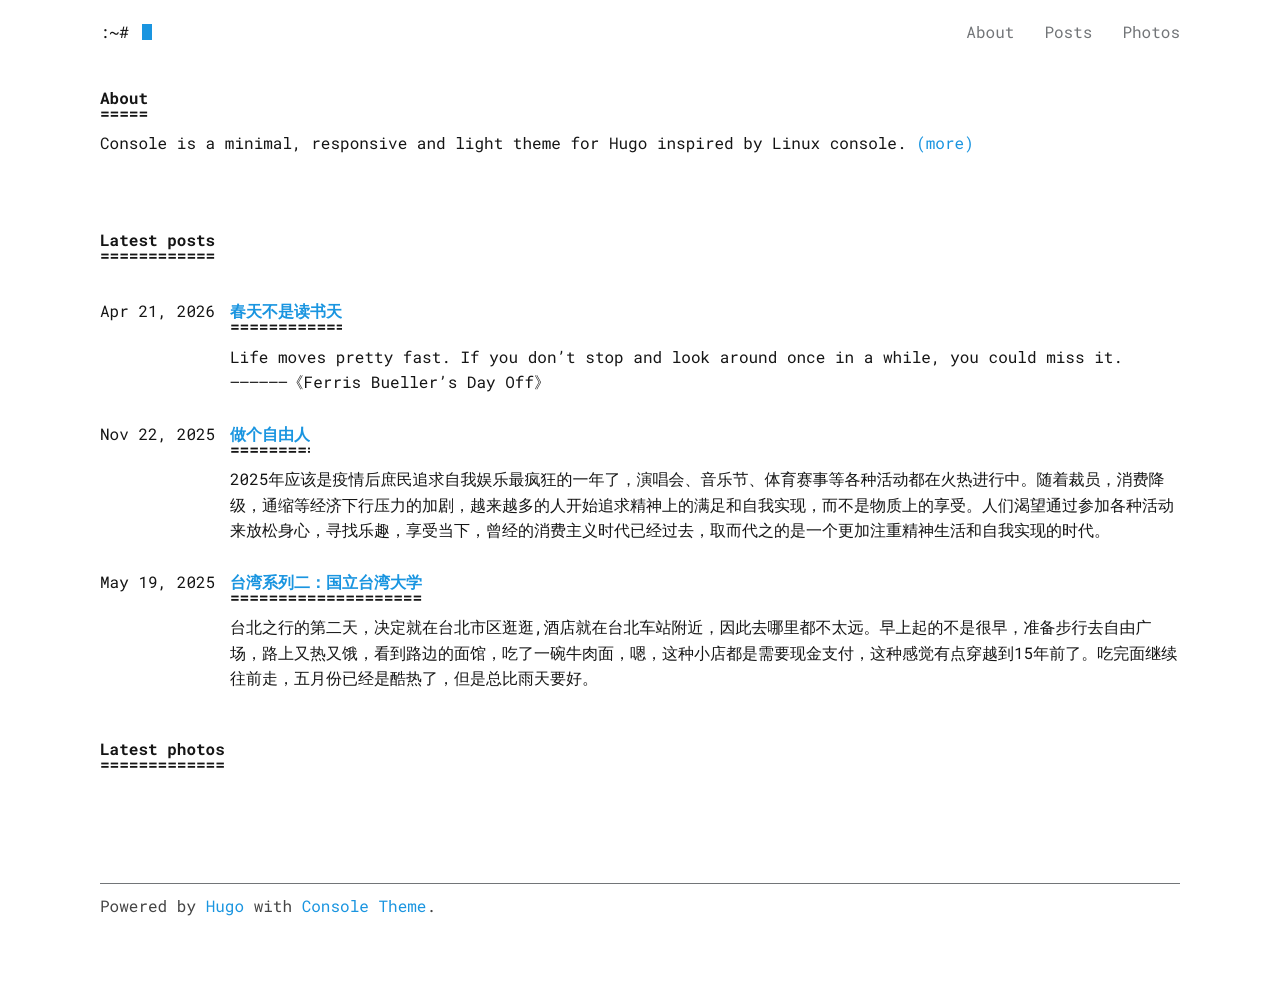
<file: index.html>
<!DOCTYPE html>
<html lang="en">
<head>
	<meta name="generator" content="Hugo 0.159.2">
    <meta charset="utf-8">
    <meta http-equiv="X-UA-Compatible" content="IE=edge">
    <title>/</title>
    <meta name="description" content="记录感受与思考">
    <meta name="viewport" content="width=device-width, initial-scale=1">
    <meta name="robots" content="all,follow">
    <meta name="googlebot" content="index,follow,snippet,archive">
    <link rel="stylesheet" href="https://yaguangtang.github.io/hugo-theme-console/css/terminal-0.7.4.min.css">
    <link rel="stylesheet" href="https://yaguangtang.github.io/hugo-theme-console/css/animate-4.1.1.min.css">
    <link rel="stylesheet" href="https://yaguangtang.github.io/hugo-theme-console/css/console.css">
    
      <!--[if lt IE 9]>
          <script src="https://oss.maxcdn.com/html5shiv/3.7.2/html5shiv.min.js"></script>
          <script src="https://oss.maxcdn.com/respond/1.4.2/respond.min.js"></script>
      <![endif]-->
       
      <link href="https://yaguangtang.github.io/index.xml" rel="alternate" type="application/rss+xml" title="" />
    <meta property="og:title" content="" />
<meta property="og:description" content="" />
<meta property="og:type" content="website" />
<meta property="og:url" content="https://yaguangtang.github.io/" />


<meta name="twitter:title" content=""/>
<meta name="twitter:description" content="记录感受与思考"/>

</head>
<body class="terminal">
    <div class="container">
        <div class="terminal-nav">
          <header class="terminal-logo">
            <div class="logo terminal-prompt">
              
              
              <a href="https://yaguangtang.github.io/" class="no-style "></a>:~# 
              </div></header>
          <nav class="terminal-menu">
            <ul vocab="https://schema.org/" typeof="BreadcrumbList">
                
                <li property="itemListElement" typeof="ListItem">
                    <a property="item" typeof="WebPage" href="https://yaguangtang.github.io/about/">
                    <span property="name">About</span></a>
                    <meta property="position" content="1" />
                </li>
                
                <li property="itemListElement" typeof="ListItem">
                    <a property="item" typeof="WebPage" href="https://yaguangtang.github.io/posts/">
                    <span property="name">Posts</span></a>
                    <meta property="position" content="2" />
                </li>
                
                <li property="itemListElement" typeof="ListItem">
                    <a property="item" typeof="WebPage" href="https://yaguangtang.github.io/photos/">
                    <span property="name">Photos</span></a>
                    <meta property="position" content="3" />
                </li>
                
            </ul>
          </nav>
        </div>
    </div>

    <div class="container animate-fade-up" >
        

<h1>About</h1>

<p>
Console is a minimal, responsive and light theme for Hugo inspired by Linux console.  <a href="about/">(more)</a>
</p>
<br/>

<h1>Latest posts</h1>

<div class="posts-list">

    
        <div class="post">
            <p>
                <div class="date">Apr 21, 2026</div>
                <h1><a href="https://yaguangtang.github.io/posts/spring_is_in_the_air/" title="春天不是读书天">春天不是读书天</a></h1>
                <p>Life moves pretty fast. If you don&rsquo;t stop and look around once in a while, you could miss it.<br>
——————《Ferris Bueller&rsquo;s Day Off》</p>
            </p>
        </div>    
    
        <div class="post">
            <p>
                <div class="date">Nov 22, 2025</div>
                <h1><a href="https://yaguangtang.github.io/posts/enjoy-freedom/" title="做个自由人">做个自由人</a></h1>
                <p>2025年应该是疫情后庶民追求自我娱乐最疯狂的一年了，演唱会、音乐节、体育赛事等各种活动都在火热进行中。随着裁员，消费降级，通缩等经济下行压力的加剧，越来越多的人开始追求精神上的满足和自我实现，而不是物质上的享受。人们渴望通过参加各种活动来放松身心，寻找乐趣，享受当下，曾经的消费主义时代已经过去，取而代之的是一个更加注重精神生活和自我实现的时代。</p>
            </p>
        </div>    
    
        <div class="post">
            <p>
                <div class="date">May 19, 2025</div>
                <h1><a href="https://yaguangtang.github.io/posts/taipei_series_2/" title="台湾系列二：国立台湾大学">台湾系列二：国立台湾大学</a></h1>
                <p>台北之行的第二天，决定就在台北市区逛逛,酒店就在台北车站附近，因此去哪里都不太远。早上起的不是很早，准备步行去自由广场，路上又热又饿，看到路边的面馆，吃了一碗牛肉面，嗯，这种小店都是需要现金支付，这种感觉有点穿越到15年前了。吃完面继续往前走，五月份已经是酷热了，但是总比雨天要好。</p>
            </p>
        </div>    
    

</div>

<h1>Latest photos</h1>

<div class="image-grid">

</div>


        <div class="footer">
    Powered by <a href="https://gohugo.io/">Hugo</a> with
    <a href="https://github.com/mrmierzejewski/hugo-theme-console/">Console Theme</a>. 
</div>

    </div>
  </body>
</html>
</file>
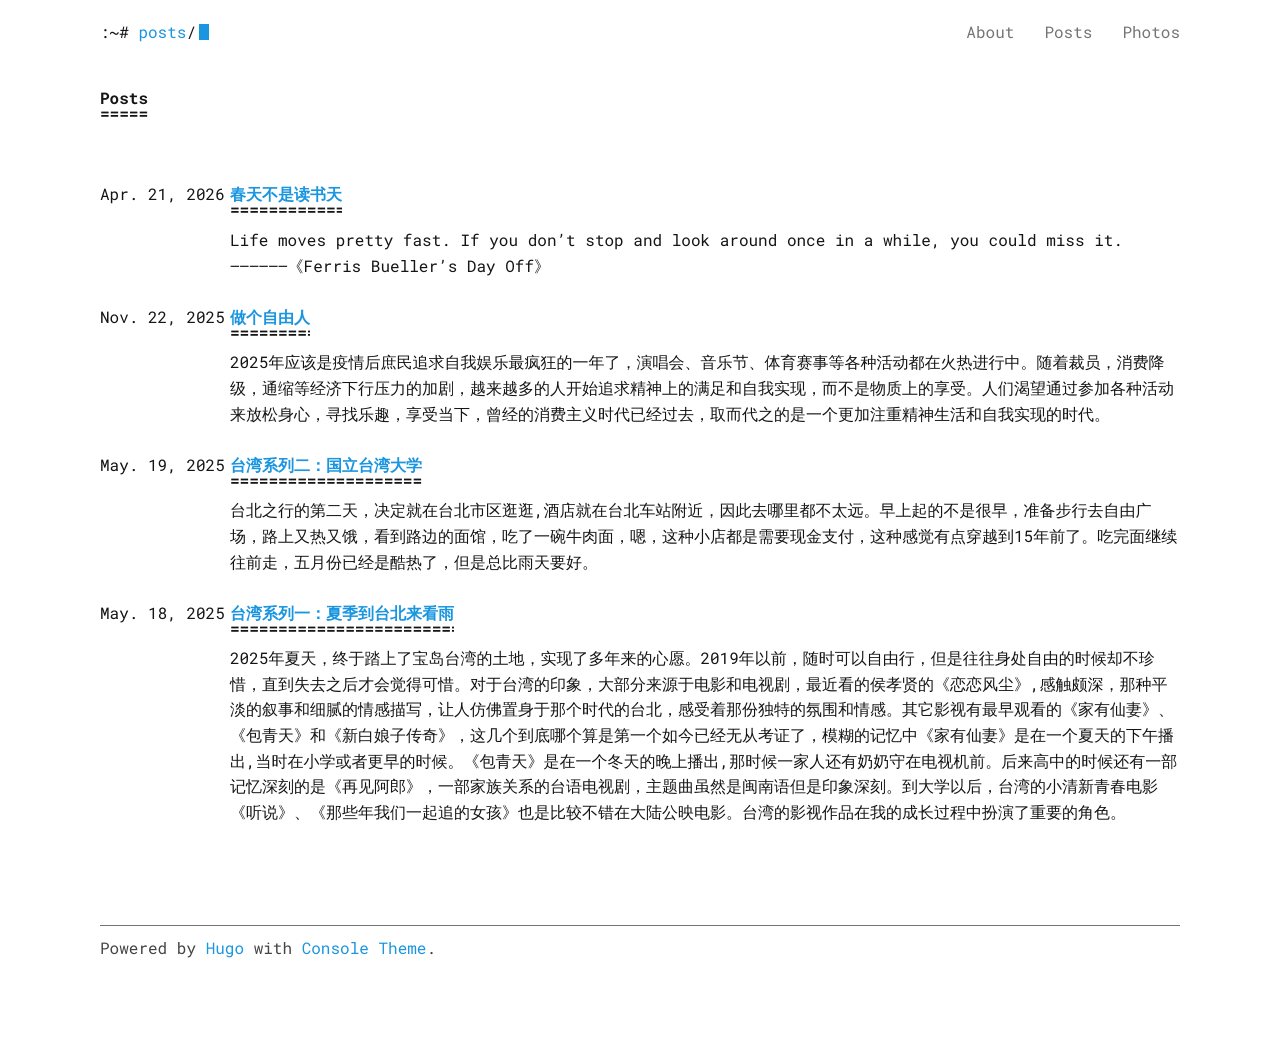
<file: posts/index.html>
<!DOCTYPE html>
<html lang="en">
<head>
    <meta charset="utf-8">
    <meta http-equiv="X-UA-Compatible" content="IE=edge">
    <title>/posts/</title>
    <meta name="description" content="记录感受与思考">
    <meta name="viewport" content="width=device-width, initial-scale=1">
    <meta name="robots" content="all,follow">
    <meta name="googlebot" content="index,follow,snippet,archive">
    <link rel="stylesheet" href="https://yaguangtang.github.io/hugo-theme-console/css/terminal-0.7.4.min.css">
    <link rel="stylesheet" href="https://yaguangtang.github.io/hugo-theme-console/css/animate-4.1.1.min.css">
    <link rel="stylesheet" href="https://yaguangtang.github.io/hugo-theme-console/css/console.css">
    
      <!--[if lt IE 9]>
          <script src="https://oss.maxcdn.com/html5shiv/3.7.2/html5shiv.min.js"></script>
          <script src="https://oss.maxcdn.com/respond/1.4.2/respond.min.js"></script>
      <![endif]-->
       
      <link href="https://yaguangtang.github.io/posts/index.xml" rel="alternate" type="application/rss+xml" title="" />
    <meta property="og:title" content="Posts" />
<meta property="og:description" content="" />
<meta property="og:type" content="website" />
<meta property="og:url" content="https://yaguangtang.github.io/posts/" />


<meta name="twitter:title" content="Posts"/>
<meta name="twitter:description" content="记录感受与思考"/>

</head>
<body class="terminal">
    <div class="container">
        <div class="terminal-nav">
          <header class="terminal-logo">
            <div class="logo terminal-prompt">
              
              
              <a href="https://yaguangtang.github.io/" class="no-style "></a>:~# 
              <a href='https://yaguangtang.github.io/posts'>posts</a>/</div></header>
          <nav class="terminal-menu">
            <ul vocab="https://schema.org/" typeof="BreadcrumbList">
                
                <li property="itemListElement" typeof="ListItem">
                    <a property="item" typeof="WebPage" href="https://yaguangtang.github.io/about/">
                    <span property="name">About</span></a>
                    <meta property="position" content="1" />
                </li>
                
                <li property="itemListElement" typeof="ListItem">
                    <a property="item" typeof="WebPage" href="https://yaguangtang.github.io/posts/">
                    <span property="name">Posts</span></a>
                    <meta property="position" content="2" />
                </li>
                
                <li property="itemListElement" typeof="ListItem">
                    <a property="item" typeof="WebPage" href="https://yaguangtang.github.io/photos/">
                    <span property="name">Photos</span></a>
                    <meta property="position" content="3" />
                </li>
                
            </ul>
          </nav>
        </div>
    </div>

    <div class="container animate-fade-up" >
        
<h1>Posts</h1>
<br/>


<div class="posts-list">

    
        <div class="post">
            <p>
                <div class="date">Apr. 21, 2026</div>    
                <h1><a href="https://yaguangtang.github.io/posts/spring_is_in_the_air/" title="春天不是读书天">春天不是读书天</a></h1>
                <p>Life moves pretty fast. If you don&rsquo;t stop and look around once in a while, you could miss it.<br>
——————《Ferris Bueller&rsquo;s Day Off》</p>
            </p>
        </div>
    

    
        <div class="post">
            <p>
                <div class="date">Nov. 22, 2025</div>    
                <h1><a href="https://yaguangtang.github.io/posts/enjoy-freedom/" title="做个自由人">做个自由人</a></h1>
                <p>2025年应该是疫情后庶民追求自我娱乐最疯狂的一年了，演唱会、音乐节、体育赛事等各种活动都在火热进行中。随着裁员，消费降级，通缩等经济下行压力的加剧，越来越多的人开始追求精神上的满足和自我实现，而不是物质上的享受。人们渴望通过参加各种活动来放松身心，寻找乐趣，享受当下，曾经的消费主义时代已经过去，取而代之的是一个更加注重精神生活和自我实现的时代。</p>
            </p>
        </div>
    

    
        <div class="post">
            <p>
                <div class="date">May. 19, 2025</div>    
                <h1><a href="https://yaguangtang.github.io/posts/taipei_series_2/" title="台湾系列二：国立台湾大学">台湾系列二：国立台湾大学</a></h1>
                <p>台北之行的第二天，决定就在台北市区逛逛,酒店就在台北车站附近，因此去哪里都不太远。早上起的不是很早，准备步行去自由广场，路上又热又饿，看到路边的面馆，吃了一碗牛肉面，嗯，这种小店都是需要现金支付，这种感觉有点穿越到15年前了。吃完面继续往前走，五月份已经是酷热了，但是总比雨天要好。</p>
            </p>
        </div>
    

    
        <div class="post">
            <p>
                <div class="date">May. 18, 2025</div>    
                <h1><a href="https://yaguangtang.github.io/posts/taipei_series_1/" title="台湾系列一：夏季到台北来看雨">台湾系列一：夏季到台北来看雨</a></h1>
                <p>2025年夏天，终于踏上了宝岛台湾的土地，实现了多年来的心愿。2019年以前，随时可以自由行，但是往往身处自由的时候却不珍惜，直到失去之后才会觉得可惜。对于台湾的印象，大部分来源于电影和电视剧，最近看的侯孝贤的《恋恋风尘》,感触颇深，那种平淡的叙事和细腻的情感描写，让人仿佛置身于那个时代的台北，感受着那份独特的氛围和情感。其它影视有最早观看的《家有仙妻》、《包青天》和《新白娘子传奇》，这几个到底哪个算是第一个如今已经无从考证了，模糊的记忆中《家有仙妻》是在一个夏天的下午播出,当时在小学或者更早的时候。《包青天》是在一个冬天的晚上播出,那时候一家人还有奶奶守在电视机前。后来高中的时候还有一部记忆深刻的是《再见阿郎》，一部家族关系的台语电视剧，主题曲虽然是闽南语但是印象深刻。到大学以后，台湾的小清新青春电影《听说》、《那些年我们一起追的女孩》也是比较不错在大陆公映电影。台湾的影视作品在我的成长过程中扮演了重要的角色。</p>
            </p>
        </div>
    

</div>


        <div class="footer">
    Powered by <a href="https://gohugo.io/">Hugo</a> with
    <a href="https://github.com/mrmierzejewski/hugo-theme-console/">Console Theme</a>. 
</div>

    </div>
  </body>
</html>
</file>
